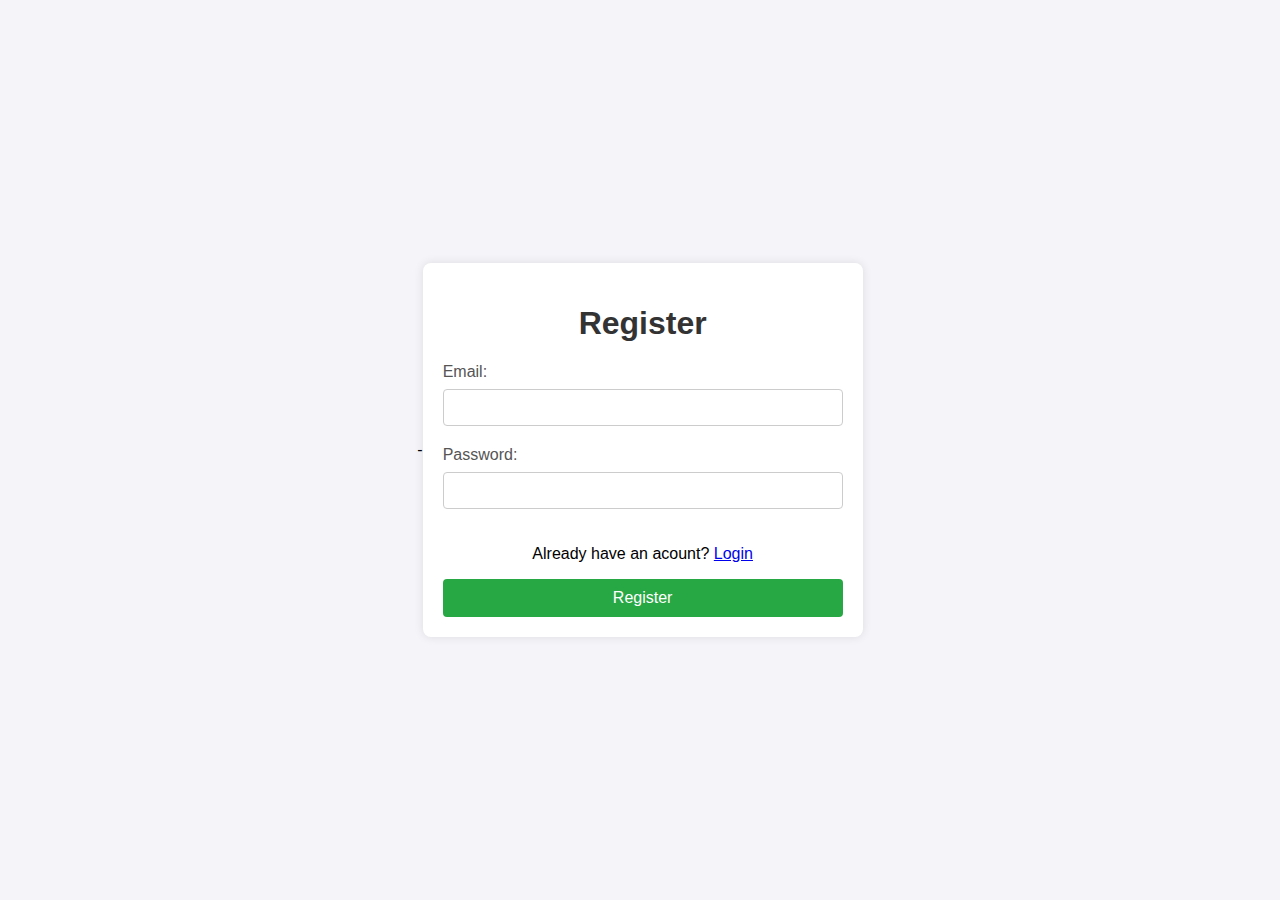
<file: Working-Registration-and-Login-Form-main/signup/index.html>
<!DOCTYPE html>
<html lang="en">
<head>
    <meta charset="UTF-8">-
    <meta name="viewport" content="width=device-width, initial-scale=1.0">
    <title>Register</title>
    <link rel="stylesheet" href="reg.css">
</head>
<body>
    <form id="registerForm">
        <h1>Register</h1>
        <label for="regEmail">Email:</label>
        <input type="email" id="regEmail" required>
        <br>
        <label for="regPassword">Password:</label>
        <input type="password" id="regPassword" required>
        <br>
        <div id="external-link"><p>Already have an acount? <a href="../Login/login.html">Login</a></p></div>
        <button type="submit">Register</button>
    </form>
    <script src="register.js"></script>
</body>
</html>
</file>
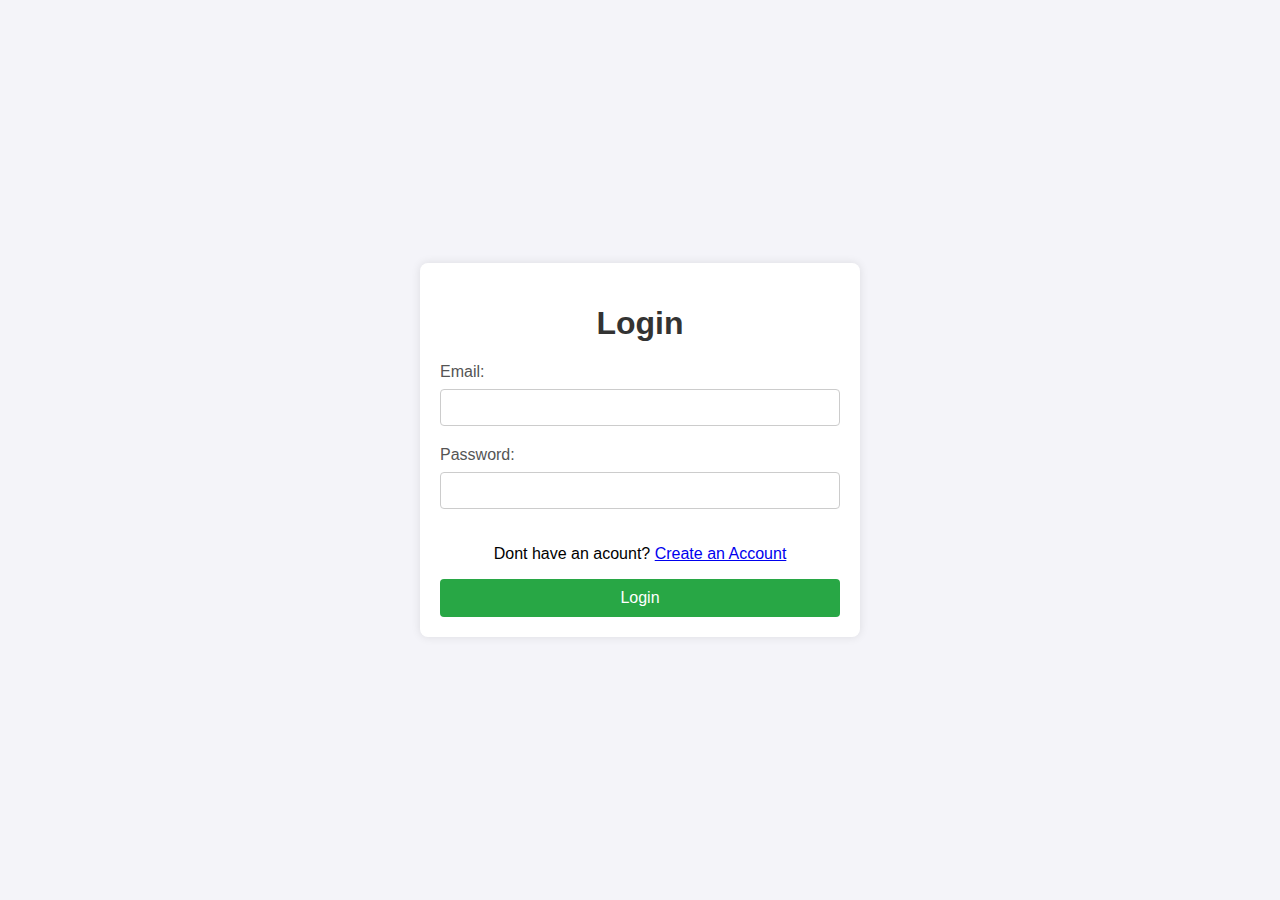
<file: Working-Registration-and-Login-Form-main/Login/login.html>
<!DOCTYPE html>
<html lang="en">
<head>
    <link rel="stylesheet" href="login.css">
    <meta charset="UTF-8">
    <meta name="viewport" content="width=device-width, initial-scale=1.0">
    <title>Login</title>
</head>
<body>
    <form id="loginForm">
        <h1>Login</h1>
        <label for="email">Email:</label>
        <input type="email" id="email" required>
        <br>
        <label for="password">Password:</label>
        <input type="password" id="password" required>
        <br>
        <div id="external-link"><p>Dont have an acount? <a href="../signup/index.html">Create an Account</a></p></div>
        <button type="submit">Login</button>
    </form>
    <script src="login.js"></script>
</body>
</html>
</file>
<file: Working-Registration-and-Login-Form-main/signup/reg.css>
/* General Styles */
body {
    font-family: Arial, sans-serif;
    background-color: #f4f4f9;
    margin: 0;
    padding: 0;
    display: flex;
    justify-content: center;
    align-items: center;
    height: 100vh;
}

h1 {
    text-align: center;
    color: #333;
}

form {
    background-color: #fff;
    padding: 20px;
    border-radius: 8px;
    box-shadow: 0 0 10px rgba(0, 0, 0, 0.1);
    max-width: 400px;
    width: 100%;
}

label {
    display: block;
    margin-bottom: 8px;
    color: #555;
}

input[type="email"],
input[type="password"] {
    width: 100%;
    padding: 10px;
    margin-bottom: 20px;
    border: 1px solid #ccc;
    border-radius: 4px;
    box-sizing: border-box;
}

button {
    width: 100%;
    padding: 10px;
    background-color: #28a745;
    border: none;
    border-radius: 4px;
    color: #fff;
    font-size: 16px;
    cursor: pointer;
}

button:hover {
    background-color: #218838;
}

@media (max-width: 600px) {
    form {
        padding: 15px;
    }

    h1 {
        font-size: 24px;
    }
}

#external-link{
    text-align: center;
    margin: 0;
}
</file>
<file: Working-Registration-and-Login-Form-main/Login/login.css>
/* General Styles */
body {
    font-family: Arial, sans-serif;
    background-color: #f4f4f9;
    margin: 0;
    padding: 0;
    display: flex;
    justify-content: center;
    align-items: center;
    height: 100vh;
}

h1 {
    text-align: center;
    color: #333;
}

form {
    background-color: #fff;
    padding: 20px;
    border-radius: 8px;
    box-shadow: 0 0 10px rgba(0, 0, 0, 0.1);
    max-width: 400px;
    width: 100%;
}

label {
    display: block;
    margin-bottom: 8px;
    color: #555;
}

input[type="email"],
input[type="password"] {
    width: 100%;
    padding: 10px;
    margin-bottom: 20px;
    border: 1px solid #ccc;
    border-radius: 4px;
    box-sizing: border-box;
}

button {
    width: 100%;
    padding: 10px;
    background-color: #28a745;
    border: none;
    border-radius: 4px;
    color: #fff;
    font-size: 16px;
    cursor: pointer;
}

button:hover {
    background-color: #218838;
}

@media (max-width: 600px) {
    form {
        padding: 15px;
    }

    h1 {
        font-size: 24px;
    }
}


#external-link{
    text-align: center;
    margin: 0;
}
</file>
